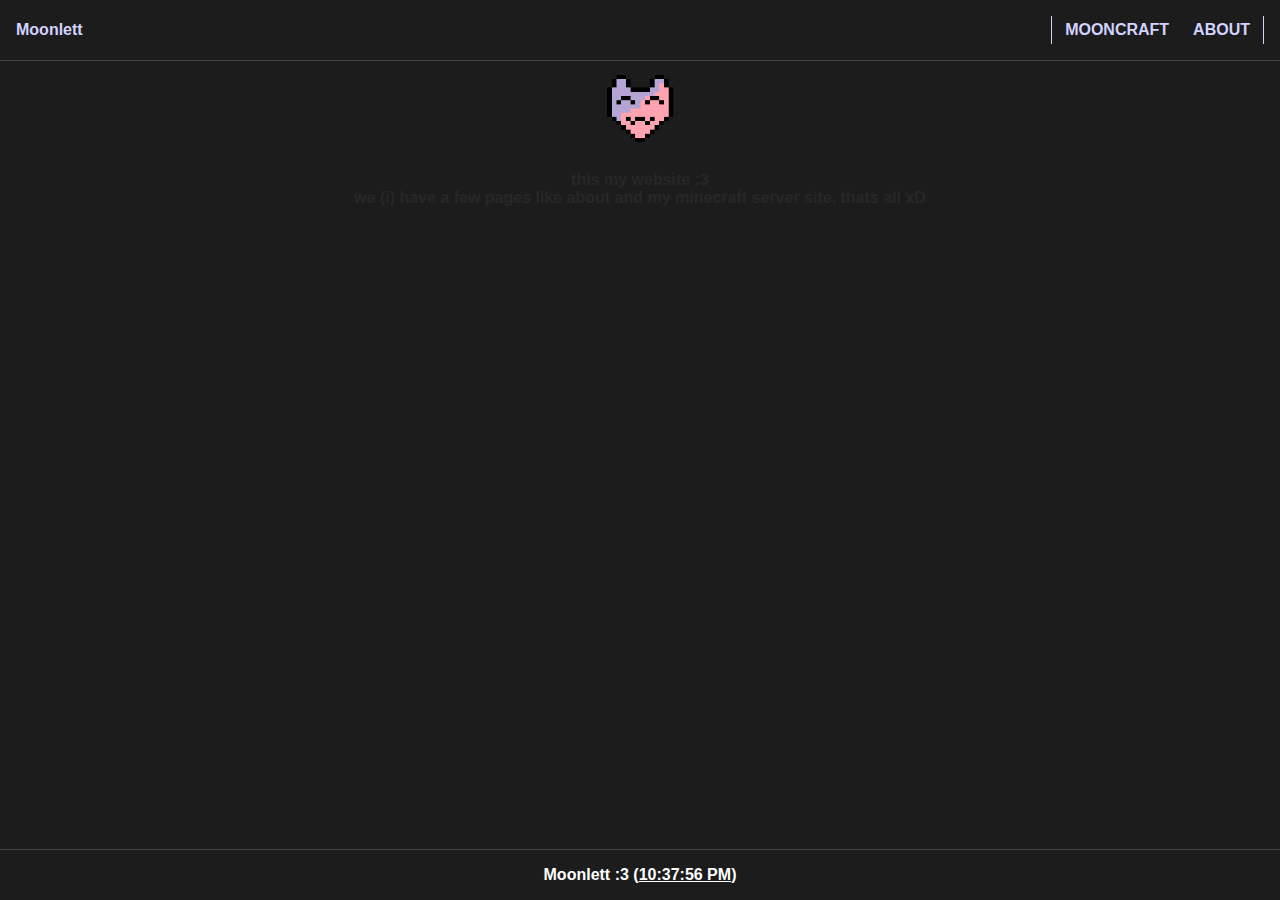
<file: index.html>
<!DOCTYPE html>
<html lang="en">

<head>
    <meta charset="UTF-8">
    <meta name="viewport" content="width=device-width, initial-scale=1.0">
    <link rel="icon" type="image/x-icon" href="../img/moonlett.png">
    <link rel="stylesheet" href="/css/style.css">
    <title>Moonlett</title>

    <style>
        .hheader h1 {
            margin: 0;
            color: #d3d3ff;
            background: none;
            -webkit-user-select: none;
            -moz-user-select: none;
            -ms-user-select: none;
            user-select: none;
            -webkit-transition: none !important;
            -moz-transition: none !important;
            -o-transition: none !important;
            transition: none !important;
        }

        .hheader h1:hover {
            color: #d3d3ff;
            -webkit-transform: none !important;
            -moz-transform: none !important;
            -ms-transform: none !important;
            -o-transform: none !important;
            transform: none !important;
        }

        .homeimg {
            position: relative;
            display: flex;
            justify-content: center;
            align-items: center;
            flex-direction: column;
            width: 75px;
            margin: 10px auto;
            user-select: none;
            -webkit-user-drag: none;
        }

        .homeimg img {
            width: 100%;
            height: auto;
            display: block;
            object-fit: contain;
            transition: opacity 2.5s ease;
            user-select: none;
            -webkit-user-drag: none;
        }

        /* The hover image starts hidden, above the normal one */
        .homeimg .hover {
            position: absolute;
            top: 0;
            left: 0;
            opacity: 0;
        }

        /* Fade hover image in */
        .homeimg:hover .hover {
            opacity: 1;
        }

        /* Fade base image out (optional) */
        .homeimg:hover .normal {
            opacity: 0;
        }

        .homecontent {
            text-align: center;
            margin-top: 25px;
        }
        .homecontent:hover {
            cursor: url('../img/GAGAGA.png') 4 4, auto;
        }
        .homecontent h2 {
            color: rgb(39, 39, 39)
        }
        .homecontent p {
            color: rgb(39, 39, 39)
        }
        .homecontent h2:hover {
            color: white;
        }
        .homecontent p:hover {
            color: white;
        }
    </style>
</head>

<body>

    <header>
        <div class="hheader" role="header">
            <h1>Moonlett</h1>
        </div>

        <!--
        <div class="searchbar">
            <input type="text" placeholder="🔎︎ Search...">
        </div>
        -->

        <div class="hnav" role="navigation">
            <nav aria-label="Main navigation">
                <ul>
                    <li><a href="https://craft.moonlett.com/">MoonCraft</a></li>
                    <li><a href="https://moonlett.com/about">About</a></li>
                </ul>
            </nav>
        </div>
    </header>

    <main>
        <a href="https://moonlett.com/owo" class="homeimg">
            <img src="../img/moonlett.png" alt="Moonlett" class="normal">
            <img src="../img/moonlettowo.png" alt="Moonlett Hover" class="hover">
        </a>

        <div class="homecontent">
            <h2>this my website :3</h2>
            <p>we (i) have a few pages like about and my minecraft server site, thats all xD</p>
        </div>
    </main>

    <footer>
        <p>Moonlett :3 (<a href="https://time.is/"><span id="time"></span></a>)</p>
    </footer>

    <script src="script.js"></script>
</body>

</html>
</file>
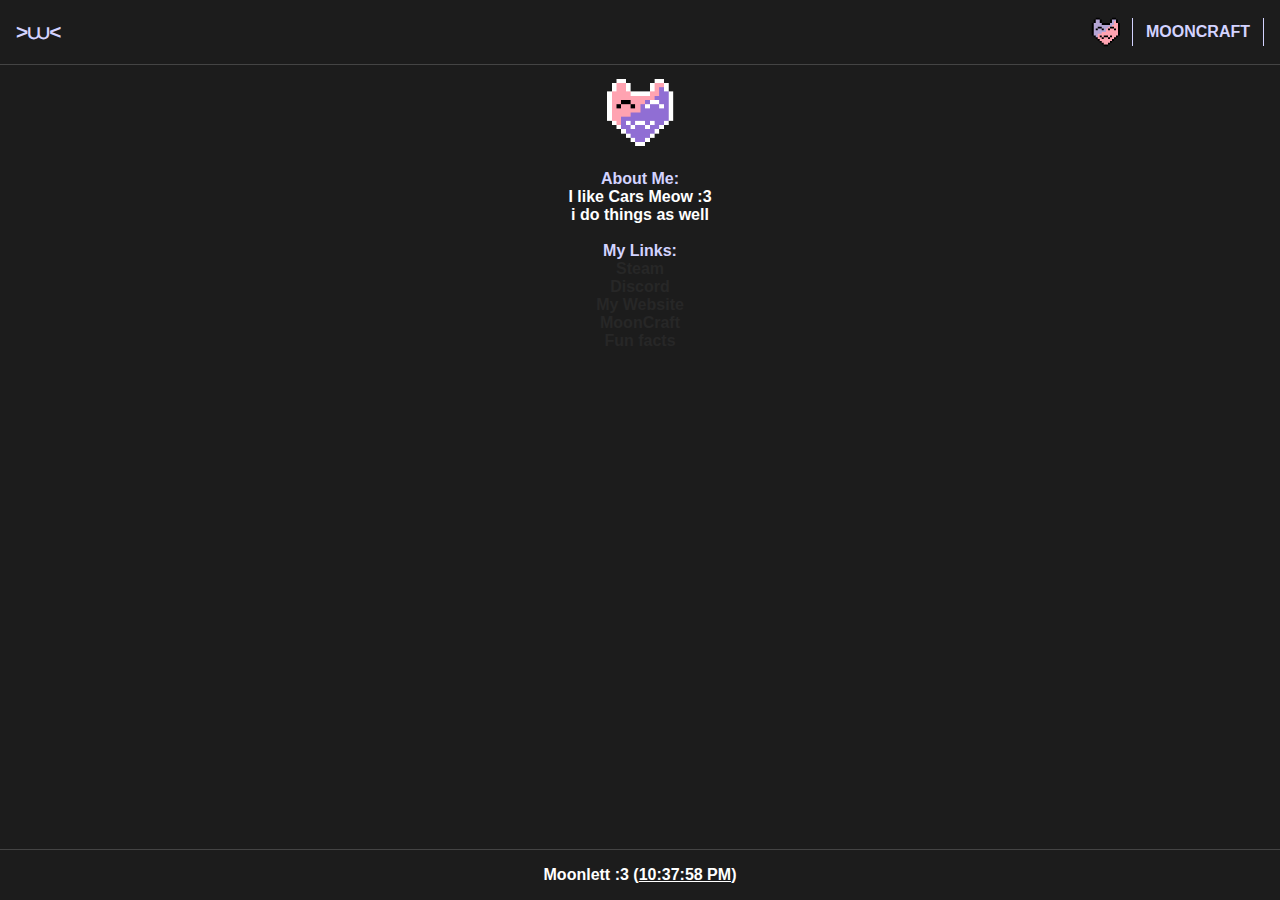
<file: about/index.html>
<!DOCTYPE html>
<html lang="en">
<head>
    <meta charset="UTF-8">
    <meta name="viewport" content="width=device-width, initial-scale=1.0">
    <link rel="icon" type="image/x-icon" href="../img/moonlett.png">
    <link rel="stylesheet" href="../css/style.css">
    <title>Moonlett - About</title>

    <style>
        .aboutimg {
            width: 75px !important;
            height: auto !important;
            object-fit: contain;
            display: block;
            margin: 0 auto;
            margin-top: 10px;
            user-select: none;
            -webkit-user-drag: none;
        }

        .content {
            display: flex;
            flex-direction: column;
            align-items: center;
            text-align: center;
            margin: 20px 0;
        }

        .content h2 {
            color: #d3d3ff;
        }
        .content p {
            max-width: 600px;
        }
        .content a {
            text-decoration: none;
            user-select: none;
            color: rgb(39, 39, 39);
        }
        .content a:hover {
            color: white;
            text-decoration: underline;
            cursor: url('../img/GAGAGA.png') 4 4, auto;
        }
    </style>
</head>
<body>

    <header>

        <div class="hheader" role="header">
            <h1><a href="https://moonlett.com/owo">>⩊<</a></h1>
        </div>

        <div class="home">
            <a href="https://moonlett.com/"><img src="../img/moonlett.png" alt="home"></a>
        </div>

        <div class="hnav" role="navigation">
            <nav aria-label="Main navigation">
                <ul>
                    <li><a href="https://craft.moonlett.com/">MoonCraft</a></li>
                </ul>
            </nav>
        </div>
    </header>

    <main>
        <img class="aboutimg" src="../img/about.png" alt="Moonlett">
        <p></p>

        <div class="content">
            <h2>About Me:</h2>
            <p>I like Cars Meow :3</p>
            <p>i do things as well</p>
        </br>
            <h2>My Links:</h2>
            <p><a href="https://steamcommunity.com/id/moonlett/">Steam</a></p>
            <p><a href="https://discord.moonlett.com/">Discord</a></p>
            <p><a href="https://moonlett.com/">My Website</a></p>
            <p><a href="https://craft.moonlett.com/">MoonCraft</a></p>
            <p><a href="https://moonlett.com/owo/">Fun facts</a></p>
        </div>
    </main>

    <footer>
        <p>Moonlett :3 (<a href="https://time.is/"><span id="time"></span></a>)</p>
    </footer>

    <script src="/script.js"></script>
</body>
</html>
</file>
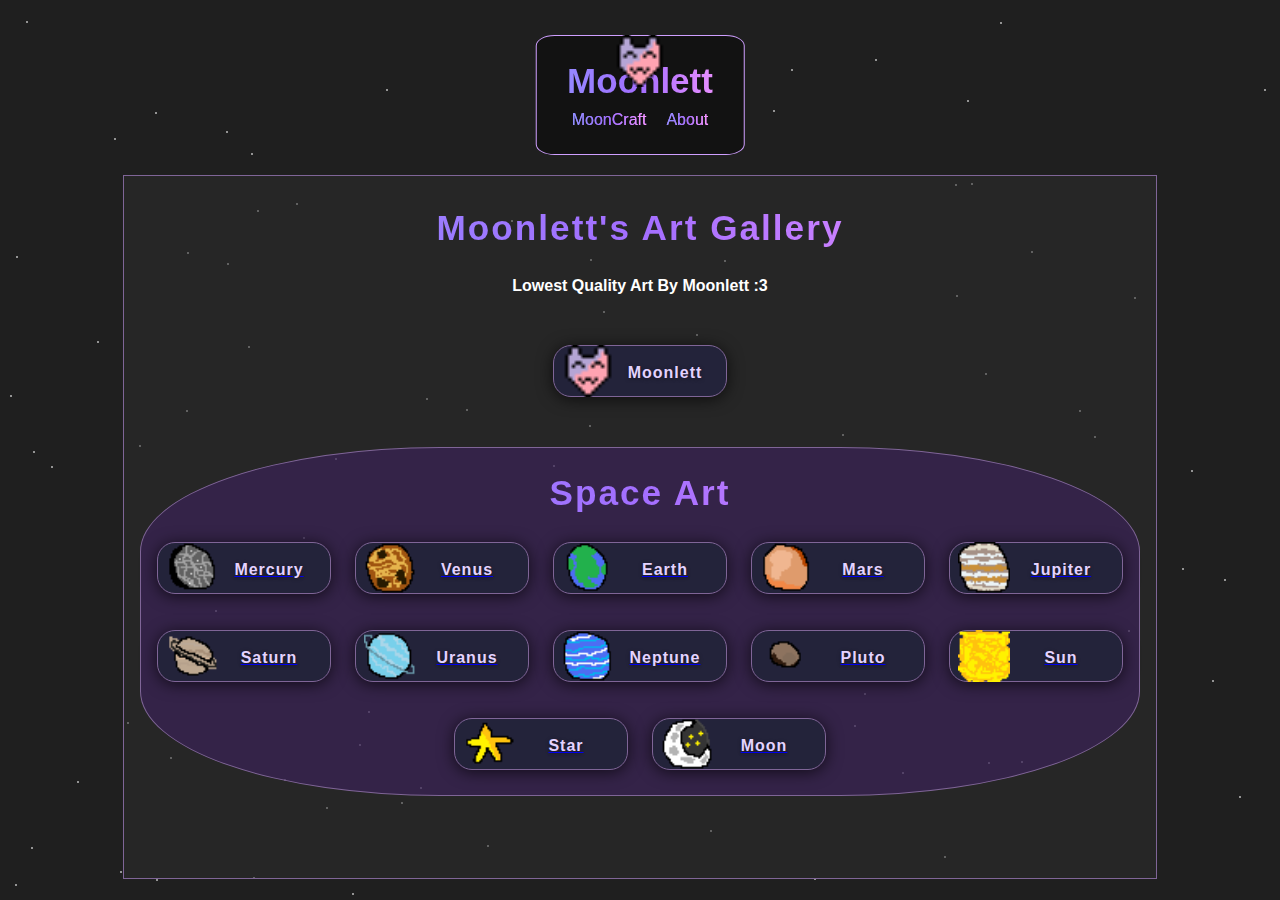
<file: art-gallery/index.html>
<!DOCTYPE html>
<html lang="en">

<head>
    <meta charset="UTF-8">
    <meta name="viewport" content="width=device-width, initial-scale=1.0">
    <meta http-equiv="X-UA-Compatible" content="ie=edge">
    <link rel="icon" type="image/png" href="/images/moon.png">
    <title>Moonlett's Art Gallery</title>

    <link rel="stylesheet" href="https://cdnjs.cloudflare.com/ajax/libs/font-awesome/5.15.4/css/all.min.css">
    <link href="https://fonts.googleapis.com/css?family=Montserrat:400,700&display=swap" rel="stylesheet">

    <link rel="stylesheet" href="/main.css">
    <link rel="stylesheet" href="/nav.css">
    <link rel="stylesheet" href="/stars.css">
    <link rel="stylesheet" href="gallery.css">
</head>

<body>
    <nav>
        <a href="/">
            <img src="/images/moon.png" alt="Moon">
            <h1 class="gradient-text">Moonlett</h1>
        </a>
        <ul class="gradient-text">
            <li><a href="https://craft.moonlett.com/" target="_blank" rel="noopener noreferrer">MoonCraft</a></li>
            <li><a href="/about/">About</a></li>
        </ul>
    </nav>

    <main class="gallery-main">
        <section>
            <h2 class="gradient-title">Moonlett's Art Gallery</h2>
            <h4>Lowest Quality Art By Moonlett :3</h4>
        </section>
        <section>
            <div class="art-grid">
                <div class="art-card">
                    <img src="/images/moon.png" alt="Moon">
                    <span>Moonlett</span>
                </div>
            </div>
        </section>

        <section class="gallery-space">
            <h2 class="gradient-title">Space Art</h2>
            <div class="art-grid">
                <a href="https://science.nasa.gov/mercury/facts/">
                <div class="art-card">
                    <img src="/images/mercury.png" alt="Mercury">
                    <span>Mercury</span>
                </div></a>

                <a href="https://science.nasa.gov/venus/facts/">
                <div class="art-card">
                    <img src="/images/venus.png" alt="Venus">
                    <span>Venus</span>
                </div></a>

                <a href="https://science.nasa.gov/earth/facts/">
                <div class="art-card">
                    <img src="/images/earth.png" alt="Earth">
                    <span>Earth</span>
                </div></a>

                <a href="https://science.nasa.gov/mars/facts/">
                <div class="art-card">
                    <img src="/images/mars.png" alt="Mars">
                    <span>Mars</span>
                </div></a>

                <a href="https://science.nasa.gov/jupiter/facts/">
                <div class="art-card">
                    <img src="/images/jupiter.png" alt="Jupiter">
                    <span>Jupiter</span>
                </div></a>

                <a href="https://science.nasa.gov/saturn/facts/">
                <div class="art-card">
                    <img src="/images/saturn.png" alt="Saturn">
                    <span>Saturn</span>
                </div></a>

                <a href="https://science.nasa.gov/uranus/facts/">
                <div class="art-card">
                    <img src="/images/uranus.png" alt="Uranus">
                    <span>Uranus</span>
                </div></a>

                <a href="https://science.nasa.gov/neptune/facts/">
                <div class="art-card">
                    <img src="/images/neptune.png" alt="Neptune">
                    <span>Neptune</span>
                </div></a>

                <a href="https://science.nasa.gov/dwarf-planets/pluto/facts/">
                <div class="art-card">
                    <img src="/images/pluto.png" alt="Pluto">
                    <span>Pluto</span>
                </div></a>

                <a href="https://science.nasa.gov/sun/">
                <div class="art-card">
                    <img src="/images/sun.png" alt="Sun">
                    <span>Sun</span>
                </div></a>

                <a href="https://science.nasa.gov/universe/stars/">
                <div class="art-card">
                    <img src="/images/star.png" alt="Star">
                    <span>Star</span>
                </div></a>

                <a href="https://science.nasa.gov/moon/facts/">
                <div class="art-card">
                    <img src="/images/moon2.png" alt="Moon">
                    <span>Moon</span>
                </div></a>
                
            </div>
        </section>
    </main>

    <div class="stars"></div>

    <script src="/stars.js"></script>
    <script src="/cursor.js"></script>
</body>

</html
</file>
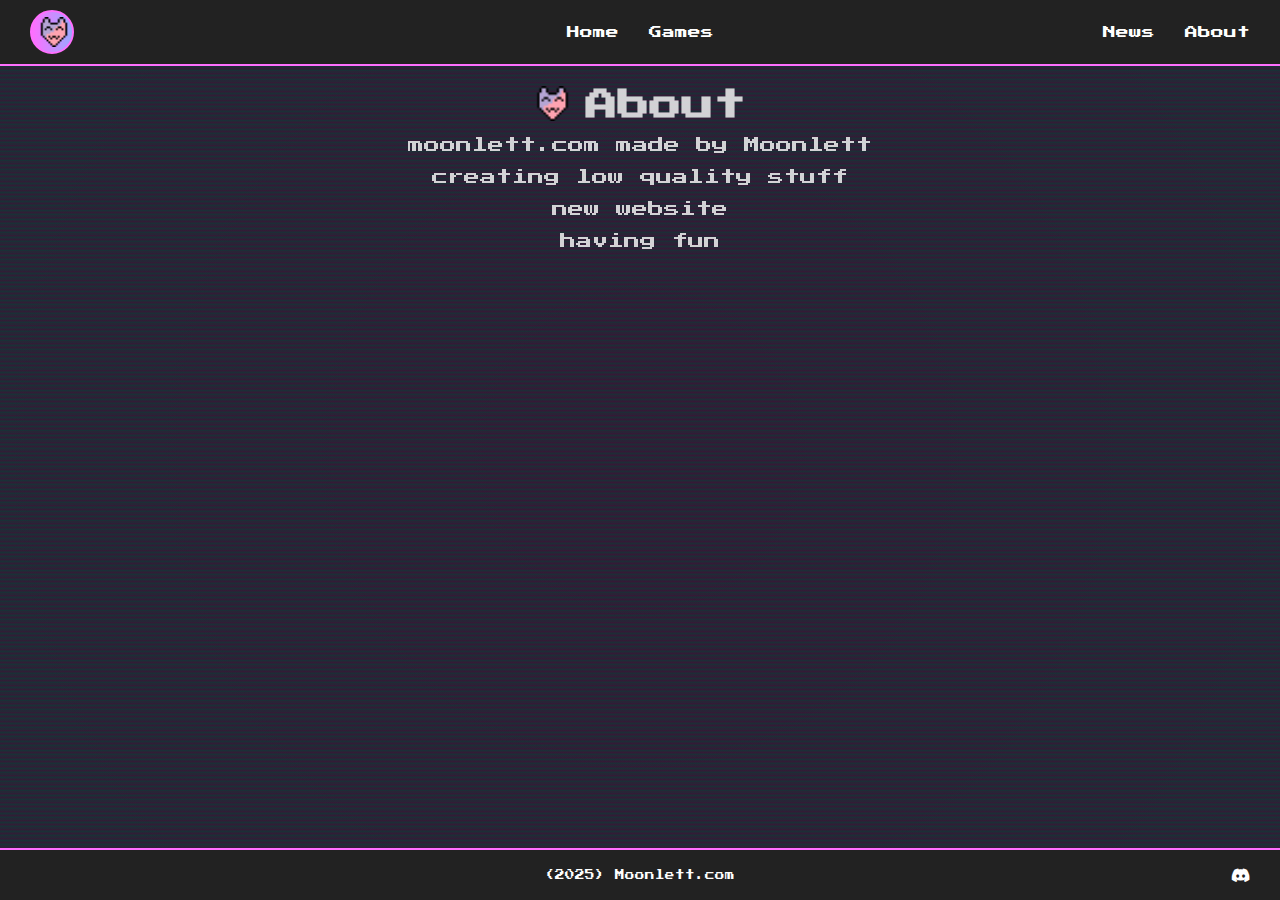
<file: about/about.html>
<!DOCTYPE html>
<html lang="en">

<head>
  <meta charset="UTF-8" />
  <meta name="viewport" content="width=device-width, initial-scale=1.0" />
  <title>Moonlett - About</title>
  <meta name="description" content="Moonlett's website" />
  <meta name="author" content="Moonlett" />

  <link rel="stylesheet" href="https://fonts.googleapis.com/css2?family=Press+Start+2P&display=swap">
  <link rel="stylesheet" href="https://use.fontawesome.com/releases/v5.15.4/css/all.css" crossorigin="anonymous">
  <link rel="icon" href="/images/moonlettlogo.png" type="image/x-icon" />
  <link rel="stylesheet" href="/style.css" />
  <link rel="stylesheet" href="/home.css" />
</head>

<body>
  <nav class="navbar">
    <div class="nav-left">
      <a href="/" class="logo">
        <img src="/images/moonlettlogo.png" alt="Moonlett" class="logoimg" />
      </a>
    </div>

    <div class="nav-center">
      <ul class="main-links">
        <li><a href="/index.html">Home</a></li>
        <li><a href="/games/games.html">Games</a></li>
      </ul>
    </div>

    <div class="nav-right">
      <ul class="main-links">
        <li><a href="/news/news.html">News</a></li>
        <li><a href="/about/about.html">About</a></li>
      </ul>
    </div>
  </nav>

    <header>
        <img src="/images/moonlettlogo.png" alt="Moonlett" class="logoHome" />
        <h1>About</h1>
        <p>moonlett.com made by Moonlett</p>
        <p>creating low quality stuff</p>
        <p>new website</p>
        <p>having fun</p>
    </header>


  <footer class="footer">
    <div class="footer-content">
      <p class="footer-text">(2025) Moonlett.com</p>
      <ul class="footer-links">
        <li>
          <a href="https://discord.gg/mHcZ237M84" target="_blank" aria-label="Join us on Discord">
            <i class="fab fa-discord"></i>
          </a>
        </li>
      </ul>
    </div>
  </footer>

  <script src="/script.js"></script>
</body>

</html>
</file>
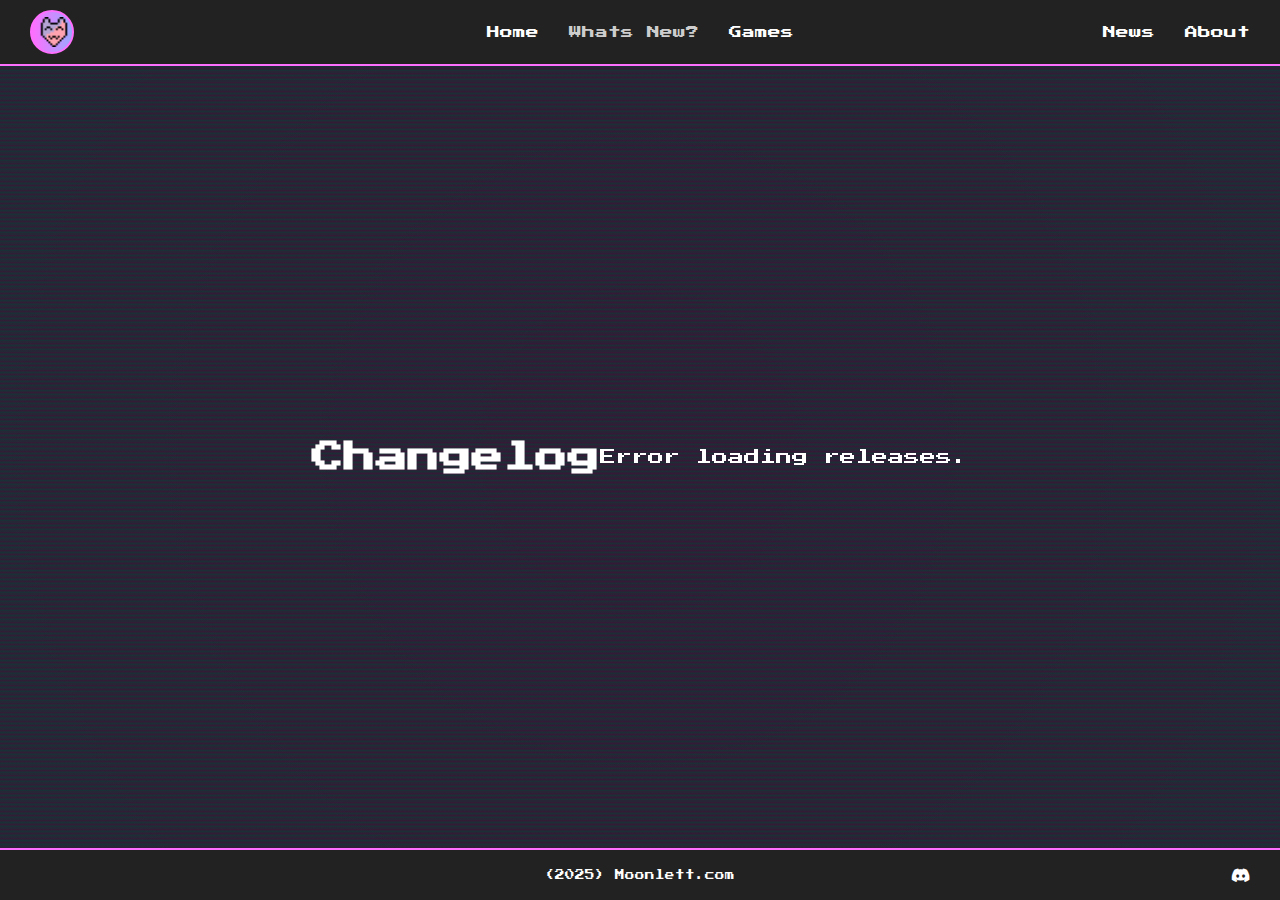
<file: news/websitechangelogs.html>
<!DOCTYPE html>
<html lang="en">

<head>
    <meta charset="UTF-8" />
    <meta name="viewport" content="width=device-width, initial-scale=1.0" />
    <title>Moonlett - Change logs</title>
    <meta name="description" content="Moonlett's website" />
    <meta name="author" content="Moonlett" />

    <link rel="stylesheet" href="https://fonts.googleapis.com/css2?family=Press+Start+2P&display=swap">
    <link rel="stylesheet" href="https://use.fontawesome.com/releases/v5.15.4/css/all.css" crossorigin="anonymous">
    <link rel="icon" href="/images/moonlettlogo.png" type="image/x-icon" />
    <link rel="stylesheet" href="/style.css" />
    <link rel="stylesheet" href="/home.css" />
    <link rel="stylesheet" href="news.css" />
</head>

<body>
    <nav class="navbar">
        <div class="nav-left">
            <a href="/" class="logo">
                <img src="/images/moonlettlogo.png" alt="Moonlett" class="logoimg" />
            </a>
        </div>

        <div class="nav-center">
            <ul class="main-links">
                <li><a href="/index.html">Home</a></li>
                Whats New?
                <li><a href="/games/games.html">Games</a></li>
            </ul>
        </div>

        <div class="nav-right">
            <ul class="main-links">
                <li><a href="/news/news.html">News</a></li>
                <li><a href="/about/about.html">About</a></li>
            </ul>
        </div>
    </nav>

    <main class="changelog">
        <h1>Changelog</h1>
        <div id="release-list">
            <p>Loading releases...</p>
        </div>
    </main>


    <footer class="footer">
        <div class="footer-content">
            <p class="footer-text">(2025) Moonlett.com</p>
            <ul class="footer-links">
                <li>
                    <a href="https://discord.gg/mHcZ237M84" target="_blank" aria-label="Join us on Discord">
                        <i class="fab fa-discord"></i>
                    </a>
                </li>
            </ul>
        </div>
    </footer>

    <script src="/script.js"></script>

    <script>
        const repo = "xmoonlett/moonlett";
        const releaseList = document.getElementById("release-list");

        fetch(`https://api.github.com/repos/${repo}/releases`)
            .then(res => res.json())
            .then(data => {
                releaseList.innerHTML = ""; // Clear loading text
                if (data.length === 0) {
                    releaseList.innerHTML = "<p>No releases found.</p>";
                    return;
                }

                data.forEach(release => {
                    const div = document.createElement("div");
                    div.classList.add("release-entry");
                    div.innerHTML = `
                <h2>${release.name || release.tag_name}</h2>
                <p><strong>Published:</strong> ${new Date(release.published_at).toLocaleDateString()}</p>
                <p>${release.body.replace(/\n/g, "<br>")}</p>
                <hr>
            `;
                    releaseList.appendChild(div);
                });
            })
            .catch(err => {
                releaseList.innerHTML = "<p>Error loading releases.</p>";
                console.error(err);
            });
    </script>

</body>

</html>
</file>
<file: css/style.css>
* {
    box-sizing: border-box;
    margin: 0;
    padding: 0;
    background: #1c1c1c;
    color: white;
    font: bold 1rem 'Segoe UI', Tahoma, Geneva, Verdana, sans-serif; 
}

header {
    position: sticky;
    top: 0;
    z-index: 1001;
    padding: 1rem;
    border-bottom: 1px solid #444;
    display: flex;
    align-items: center;
    user-select: none;
}
header a {
    color: #d3d3ff;
    text-decoration: none;
    text-transform: uppercase;
}
.hback {
    justify-self: start;
}
.hheader {
    display: flex;
    align-items: center;
    gap: 1rem;
    flex-grow: 1;
}
.hheader h1 {
    margin: 0;
    color: #d3d3ff;
    background: none;
    -webkit-user-select: none;
    -moz-user-select: none;
    -ms-user-select: none;
    user-select: none;
    -webkit-transition: -webkit-transform 0.3s ease;
    -moz-transition: -moz-transform 0.3s ease;
    -o-transition: -o-transform 0.3s ease;
    transition: transform 0.3s ease;
}
.hheader a {
    font-size: 1.3rem;
    cursor: url("/img/owo.png") 4 4, auto;
}
.hheader h1:hover {
    color: #d3d3ffb4;
    -webkit-transform: scale(1.2);
    -moz-transform: scale(1.2);
    -ms-transform: scale(1.2);
    -o-transform: scale(1.2);
    transform: scale(1.2);

  transform: scale(1.1) rotate(3deg);
}
.home img {
    display: block;
    
    -webkit-user-drag: none;
    -moz-user-drag: none;
    -ms-user-drag: none;

    width: 32px;
    height: 32px;
    margin-right: 10px;
}
.searchbar {
    margin-right: 10px;
}
.searchbar input {
    width: 125px;
    border: #d3d3ff 1px solid;
    padding: 5px;
}
.searchbar input:hover {
    background: #333;
}
.searchbar input::placeholder {
    color: #d3d3ff;
    font-weight: normal;
}
.searchbar input:focus {
    outline: none;
}
.hnav {
    border: #d3d3ff 1px solid;
    padding: 5px;
    border-top: none;
    border-bottom: none;
}
.hnav ul {
    list-style: none;
    display: flex;
    gap: .5rem;
    justify-content: end;
}
.hnav ul li {
    margin: 0;
}
.hnav ul li a {
    padding: 0.25rem 0.5rem;
}
.hnav ul li a:hover {
    background: #d3d3ff;
    color: black;
    transition: background 0.3s ease;
}

footer {
    position: absolute;
    bottom: 0;
    text-align: center;
    padding: 1rem;
    border-top: 1px solid #444;
    margin-top: 2rem;
    font-size: 0.9rem;
    color: #888;
    width: 100%;
    text-align: center;
}
footer p {
    margin: 0;
}
</file>
<file: main.css>
html, body, * {
    cursor: url('/images/cursor.png'), auto;
}

body {
    font-family: 'Orbitron', 'Exo', 'Oswald', Arial, sans-serif;
    background-color: #1f1f1f;
    margin: 0;
    padding: 0;
    position: relative;
    text-wrap: nowrap;
}

.floater {
  position: absolute;
  width: 42px;
  height: 42px;
  animation: float 8s ease-in-out infinite alternate;
  z-index: 998;
}
@keyframes float {
  0% { transform: translateY(0) rotate(0deg);}
  100% { transform: translateY(-24px) rotate(10deg);}
}

h1 {
    font-size: 35px;
    text-align: center;
    margin-top: 20px;
    margin-bottom: -10px;
    z-index: 999;
    cursor: url('/images/cursor-hover.png'), auto;
}

.gradient-text {
    background: linear-gradient(to right, #9090ff, #a36eff, #ff9aff);
    -webkit-background-clip: text;
    -webkit-text-fill-color: transparent;
    background-clip: text;
    color: transparent;
    z-index: 999;
}
.gradient-text:hover {
    background: linear-gradient(to right, #ff9aff, #a36eff, #9090ff);
    -webkit-background-clip: text;
    -webkit-text-fill-color: transparent;
    background-clip: text;
    color: transparent;
}

img {
    position: absolute;
    transform: translate(-50%, -50%);
    width: 52px;
    height: 52px;
}

a img {
  cursor: url('/images/cursor-hover.png'), auto;
}
</file>
<file: nav.css>
nav {
    user-select: none;
    position: fixed;
    text-align: center;
    background-color: #00000065;
    border: #CF9FFF 1px solid;
    border-radius: 9%;
    width: fit-content;
    top: 35px;
    font-size: medium;
    padding: 5px;
    -webkit-border-radius: 9%;
    -moz-border-radius: 9%;
    -ms-border-radius: 9%;
    -o-border-radius: 9%;
    z-index: 999;
    text-wrap: nowrap;

    left: 50%;
    transform: translateX(-50%);
    -webkit-transform: translateX(-50%);
    -moz-transform: translateX(-50%);
    -ms-transform: translateX(-50%);
    -o-transform: translateX(-50%);
}

nav a {
    text-decoration: none;
}

nav ul {
    list-style: none;
    display: flex;
    justify-content: center;
    align-items: center;
    padding: 10px;
    margin: 10px;
}

nav ul li {
    margin: 0 10px;
}

nav ul li a {
    color: #CF9FFF;
    text-decoration: none;
}

nav ul li a:hover {
    text-decoration: #a36eff dotted underline;
    text-align: center;
}

a:hover {
    cursor: url('/images/cursor-hover.png') 0 0, auto;
}

.gradient-text a {
    background: linear-gradient(to right, #9090ff, #a36eff, #ff9aff);
    -webkit-background-clip: text;
    -webkit-text-fill-color: transparent;
    background-clip: text;
    color: transparent;
    z-index: 999;
}
.gradient-text a:hover {
    background: linear-gradient(to right, #ff9aff, #a36eff, #9090ff);
    -webkit-background-clip: text;
    -webkit-text-fill-color: transparent;
    background-clip: text;
    color: transparent;
    cursor: url('/images/cursor-hover.png') 0 0, auto;
}
</file>
<file: stars.css>
.stars {
    position: absolute;
    width: 100vw;
    height: 100vh;
    top: 0;
    left: 0;
    z-index: 0;
    overflow: hidden;
}

.starbg {
    position: absolute;
    width: 2px;
    height: 2px;
    background: white;
    opacity: 0.7;
    border-radius: 50%;
    animation: twinkle 2s infinite alternate;
}

@keyframes twinkle {
    to {
        opacity: 0.2;
    }
}
</file>
<file: art-gallery/gallery.css>
main.gallery-main {
    top: 175px;
    left: 50%;
    transform: translateX(-50%);
    -webkit-transform: translateX(-50%);
    -moz-transform: translateX(-50%);
    -ms-transform: translateX(-50%);
    -o-transform: translateX(-50%);
    max-width: 1000px;
    padding: 32px 16px;
    background: #2d2d2d80;
    border: 1px solid #7f6597;
    position: relative;
    z-index: 2;
    text-align: center;
}

section {
    margin-bottom: 50px;
}

h2.gradient-title {
    font-size: 2.2rem;
    margin-top: 0px;
    background: linear-gradient(to right, #9090ff, #a36eff, #ff9aff);
    -webkit-background-clip: text;
    -webkit-text-fill-color: transparent;
    background-clip: text;
    color: transparent;
    letter-spacing: 2px;
    text-align: center;
}
h4 {
    color: white;
    font-size: 1rem;
}

.art-grid {
    display: flex;
    flex-wrap: wrap;
    gap: 36px 24px;
    justify-content: center;
    margin-top: 26px;
}

.art-card {
    background: #23233a;
    border-radius: 18px;
    padding: 18px 16px 14px 16px;
    box-shadow: 0 2px 16px #000a;
    display: flex;
    flex-direction: column;
    align-items: center;
    min-width: 140px;
    max-width: 170px;
    transition: transform 0.15s, box-shadow 0.15s;
    position: relative;
    border: 1px solid #7f6597;
}

.art-card:hover {
    transform: scale(1.10);
    z-index: 10;
    cursor: url('/images/cursor-hover.png'), auto;
    -webkit-transform: scale(1.10);
    -moz-transform: scale(1.10);
    -ms-transform: scale(1.10);
    -o-transform: scale(1.10);
}

.art-card img {
    width: 52px;
    height: 52px;
    object-fit: contain;
    margin-bottom: 10px;
    transition: filter 0.2s;
    left: 20%;
    top: 50%;
    cursor: url('/images/cursor-hover.png'), auto;
}


.art-card span {
    color: #e4d3ff;
    font-size: 1rem;
    font-weight: 700;
    text-align: center;
    letter-spacing: 1px;
    text-shadow: 0 1px 4px #0006;
    margin-right: -50px;
    cursor: url('/images/cursor-hover.png'), auto;
}

section.gallery-space {
    background: rgba(67, 31, 110, 0.473);
    padding: 25px 16px;
    border-radius: 30%;
    border: 1px solid #7f6597;
    -webkit-border-radius: 30%;
    -moz-border-radius: 30%;
    -ms-border-radius: 30%;
    -o-border-radius: 30%;
}

@media (max-width: 700px) {
    main.gallery-main {
        padding: 16px 2vw;
    }
    .art-grid {
        gap: 16px 7px;
    }
    .art-card {
        min-width: 42vw;
        max-width: 80vw;
    }
    h2.gradient-text {
        font-size: 1.4rem;
    }
}
</file>
<file: style.css>
html, body {
  height: 100%;
  margin: 0;
  display: flex;
  flex-direction: column;
}

body {
  margin: 0;
  font-family: 'Press Start 2P', monospace;
  background: #000000;
  color: #fefefecc;
  flex: 1;
  user-select: none;
  position: relative;
  overflow-x: hidden;
}
body::before,
body::after {
  content: '';
  position: fixed;
  top: 0; left: 0;
  width: 100%;
  height: 100%;
  pointer-events: none;
  z-index: -1;
  display: block;
}
body::before {
  background: repeating-linear-gradient(
    0deg,
    #f67ffc,
    #82defc 1px,
    #82defc 2px,
    #f67ffc 3px,
    #f67ffc 4px,
    #82defc 5px,
    #82defc 6px,
    #f67ffc 7px,
    #f67ffc 8px,
    #82defc 9px,
    transparent 1px,
    transparent 2px
  );
  animation: scanlines 0.6s linear infinite;
  opacity: 0.2;
}
body::after {
  background: radial-gradient(circle at center, #ff00ff33 0%, #00ffff33 100%);
  animation: glitchGlow 4s infinite alternate;
  mix-blend-mode: lighten;
  opacity: 0.1;
}
@keyframes scanlines {
  0% { background-position: 0 0; }
  100% { background-position: 0 2px; }
}

@keyframes glitchGlow {
  0% {
    transform: translate(0, 0) scale(1);
    filter: hue-rotate(0deg);
  }
  50% {
    transform: translate(1px, -1px) scale(1.02);
    filter: hue-rotate(30deg);
  }
  100% {
    transform: translate(-1px, 1px) scale(1);
    filter: hue-rotate(-30deg);
  }
}

main {
  flex: 1;
}

.logo {
  display: flex;
  align-items: center;
  height: 30px;
  width: 30px;
  padding: 5px;
  background: transparent linear-gradient(270deg, #ff6fff, #00ffff, #ff6fff);
  background-size: 500% 500%;
  background-position: 0% 50%;
  border-radius: 50%;
  border: #ff6fff 2px solid;
}
.logo img {
  padding: 2px;
  width: 100%;
  height: 100%;
  object-fit: contain;
}

.navbar {
  display: flex;
  align-items: center;
  justify-content: space-between;
  background-color: #222;
  border-bottom: 2px solid #ff6fff;
  padding: 10px 30px;
  position: sticky;
  top: 0;
  z-index: 999;
}

.nav-left,
.nav-right {
  width: 200px;
  display: flex;
  align-items: center;
}

.nav-right {
  justify-content: flex-end;
  gap: 20px;
}

.nav-center {
  flex: 1;
  display: flex;
  justify-content: center;
}

.main-links {
  display: flex;
  list-style: none;
  gap: 30px;
  margin: 0;
  padding: 0;
  font-size: 0.8em;
}

.main-links li a {
  color: #fff;
  text-decoration: none;
  transition: color 0.3s;
}

.main-links li a:hover {
  background: linear-gradient(270deg, #ff00ff, #00ffff, #ff00ff);
  background-size: 600% 600%;
  background-position: 0% 50%;
  -webkit-background-clip: text;
  -webkit-text-fill-color: transparent;
}

.footer {
  background-color: #222;
  color: #ffffff;
  font-size: 0.6em;
  padding: 20px;
  margin-top: auto;
  border-top: 2px solid #ff6fff;
  z-index: 999;
}

.footer-content {
  display: flex;
  justify-content: center;
  align-items: center;
  position: relative;
}

.footer-text {
  margin: 0 auto;
  text-align: center;
  width: 100%;
}

.footer-links {
  position: absolute;
  right: 0%;
  list-style: none;
  display: flex;
  gap: 20px;
  margin: 0;
  padding: 0;
  font-size: 1.6em;
}
.footer-links li {
  display: inline-block;
  margin: 0 10px;
}
.footer-links li a {
  text-decoration: none;
  color: #fff;
}
.footer-links li a:hover {
  background: linear-gradient(270deg, #ff00ff, #00ffff, #ff00ff);
  background-size: 600% 600%;
  background-position: 0% 50%;
  -webkit-background-clip: text;
  -webkit-text-fill-color: transparent;
}
</file>
<file: home.css>
header {
    padding: 20px;
    text-align: center;
}

.logoHome {
    width: 35px;
    height: auto;
}

.header img, header h1 {
    margin: 0;
    padding: 0;
    display: inline-block;
}
</file>
<file: news/news.css>
main {
  display: flex;
  flex-direction: row;
  align-items: center;
  justify-content: center;
}

.game-news, .website-news {
  width: 300px;
  height: 150px;
  background-color: #1e1e1e;
  border: 2px solid #ff6fff;
  overflow: hidden;
  display: flex;
  flex-direction: column;
  align-items: center;
  text-align: center;
  padding: 10px;
  box-sizing: border-box;
  position: relative;
  margin: 10px;
  margin-bottom: 10%;
}

.game-news h2, .website-news h2 {
  margin: 10px 0 5px;
  font-size: 1em;
  color: #ffffff;
}

.game-news a, .website-news a {
  margin-top: auto;
  padding: 10px 20px;
  font-size: 0.8em;
  background-color: #151515;
  color: #ffffff;
  border: 2px solid #ff6fff;
  text-transform: uppercase;
  cursor: pointer;
  transition: background-color 0.2s;
  font-family: 'Press Start 2P', monospace;
  text-decoration: none;
  width: 80%;
  text-align: center;
}

.game-news a:hover, .website-news a:hover {
  background-color: #e73370;
}

.changelog {
  padding: 20px;
  font-family: 'Press Start 2P', monospace;
  color: white;
}

.release-entry {
  margin-bottom: 30px;
  background: #1e1e1e;
  padding: 15px;
  border-radius: 8px;
  border-left: 4px solid #ff6fff;
}
.release-entry h2 {
  font-size: 1em;
  color: #ff6fff;
}
.release-entry p {
  font-size: 0.8em;
  line-height: 1.5;
}
</file>
